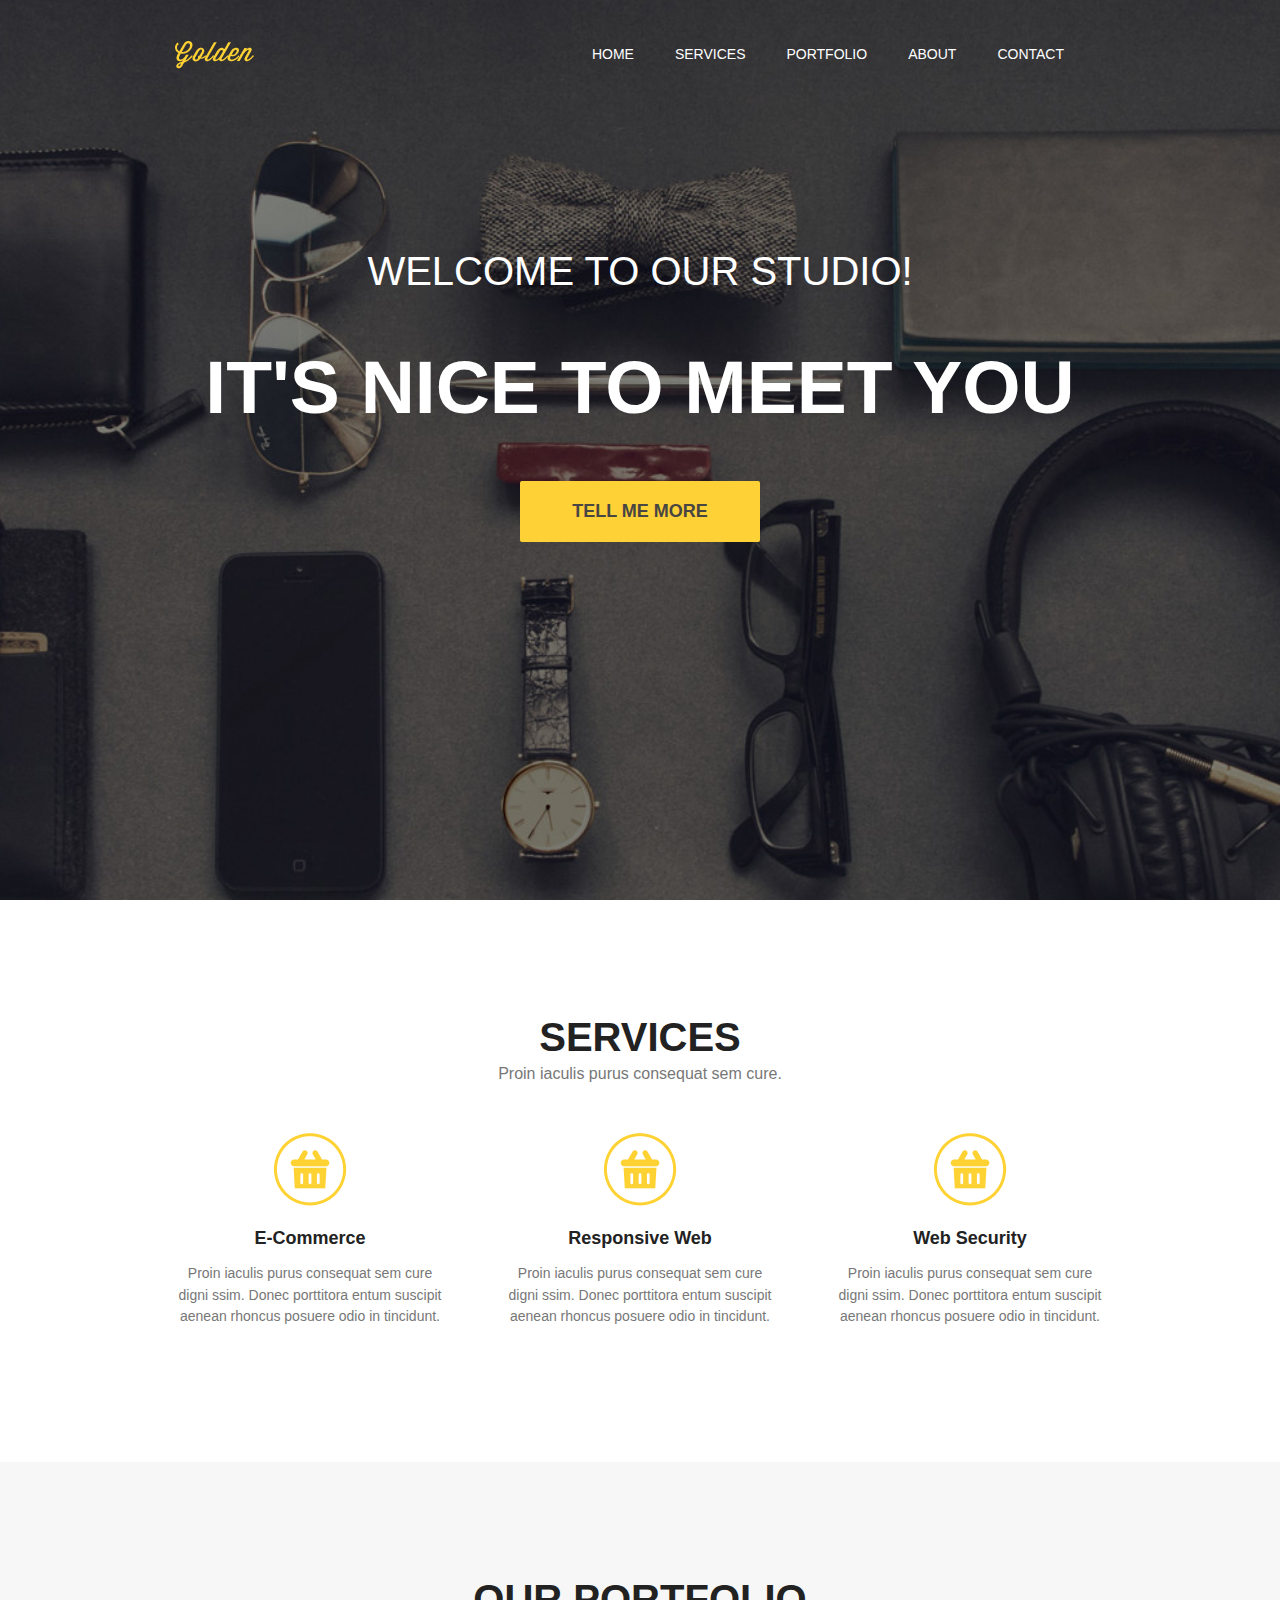
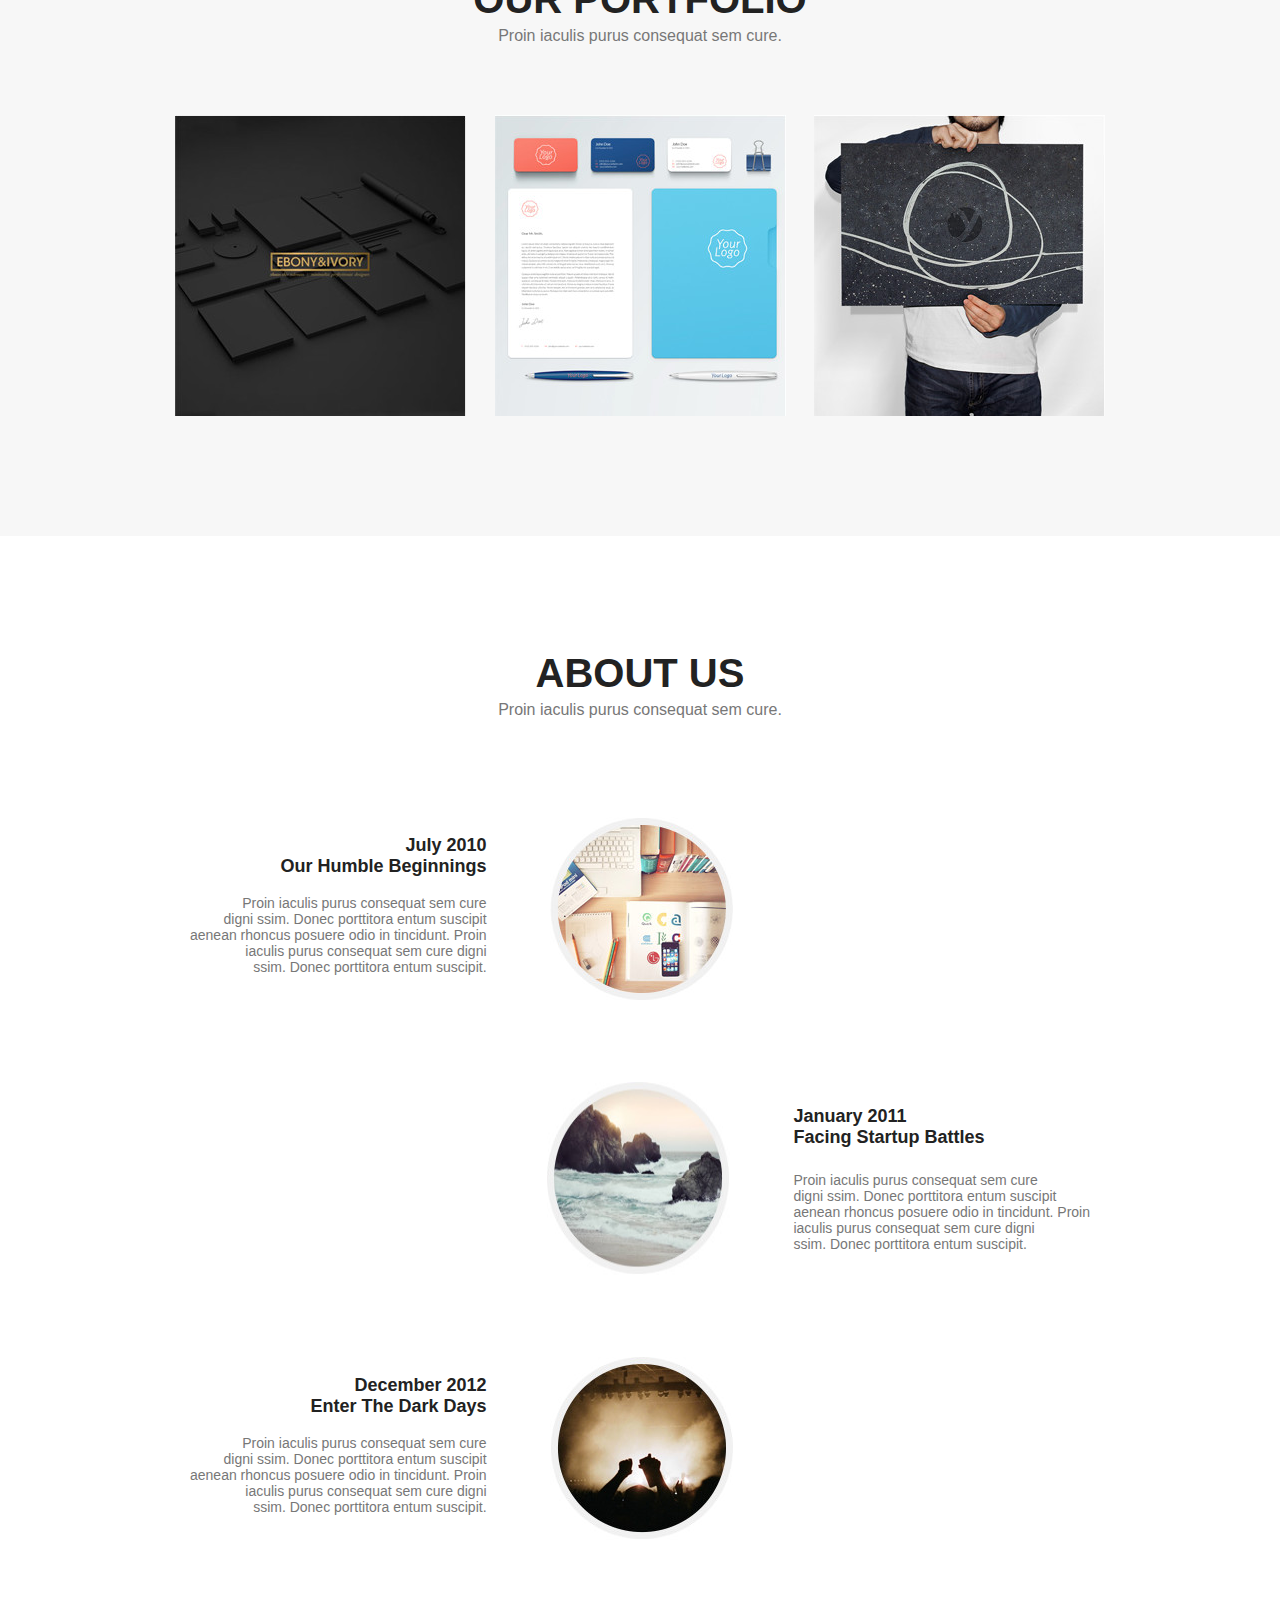
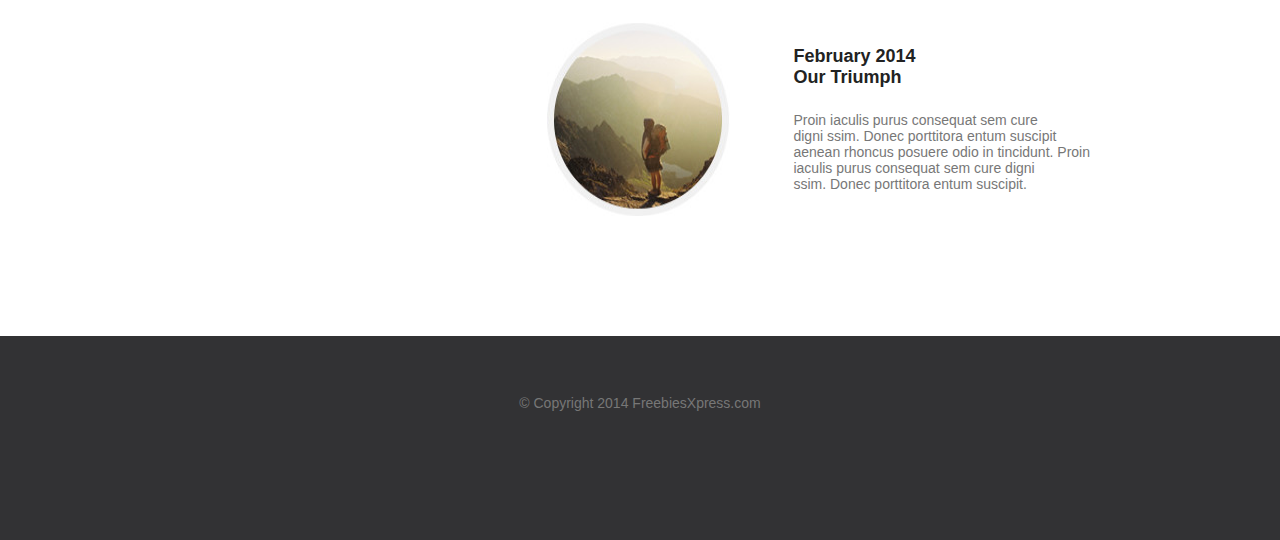
<file: pages/blog1/index.html>
<!DOCTYPE html>
<html lang="en" dir="ltr">
  <head>
    <meta charset="utf-8">
    <title>ДОБРО ПОЖАЛОВАТЬ. The KasumiSado's official page.</title>
    <link rel="stylesheet" href="css/main.css">
  </head>
  <body>

    <header>
      <div class="container">

        <div class="heading clearfix">

        <img src="img/logo.png" class="logo">

        <nav>

          <ul class="menu">

            <li>
              <a href="#">Home</a>
            </li>

            <li>
              <a href="#">Services</a>
            </li>

            <li>
              <a href="#">Portfolio</a>
            </li>

            <li>
              <a href="#">About</a>
            </li>

            <li>
              <a href="#">Contact</a>
            </li>

          </ul>

        </nav>

      </div>

      <div class="titles">
        <div class="titles_first">
          Welcome To Our Studio!
        </div>
        <h1>It's Nice To Meet You</h1>
      </div>

      <a class="button" href="#">Tell Me More</a>

      </div>
    </header>

    <section id="services">
      <div class="container">
        <div class="title">

          <h2>
            Services
          </h2>

          <p>
            Proin iaculis purus consequat sem cure.
          </p>

        </div>

        <div class="services clearfix">
          <div class="services__item">
            <img src="img/icon1.png" alt="">
            <h3>E-Commerce</h3>
            <p>
            Proin iaculis purus consequat sem cure digni ssim. Donec porttitora entum suscipit
						aenean rhoncus posuere odio in tincidunt.
           </p>
          </div>
          <div class="services__item">
            <img src="img/icon1.png" alt="">
            <h3>Responsive Web</h3>
            <p>
            Proin iaculis purus consequat sem cure digni ssim. Donec porttitora entum suscipit
						aenean rhoncus posuere odio in tincidunt.
           </p>
          </div>
          <div class="services__item">
            <img src="img/icon1.png" alt="">
            <h3>Web Security</h3>
            <p>
            Proin iaculis purus consequat sem cure digni ssim. Donec porttitora entum suscipit
						aenean rhoncus posuere odio in tincidunt.
           </p>
          </div>

          </div>

      </div>
    </section>

    <section id="portfolio">
      <div class="container">
        <div class="title">

          <h2>
            Our portfolio
          </h2>

          <p>
            Proin iaculis purus consequat sem cure.
          </p>

        </div>

        <div class="works clearfix">
            <img src="img/img1.jpg" alt="">
            <img src="img/img2.jpg" alt="">
            <img src="img/img3.jpg" alt="">
          </div>

      </div>
    </section>

    <section id="about">
      <div class="container">
        <div class="title">

          <h2>
            About Us
          </h2>

          <p>
            Proin iaculis purus consequat sem cure.
          </p>

        </div>

        <div class="about clearfix">

          <div class="about_item">
            <div class="about_text">

            <h3>
              July 2010<br>
  Our Humble Beginnings
            </h3>
            <p>
              Proin iaculis purus consequat sem cure<br>
              digni ssim. Donec porttitora entum suscipit<br>
              aenean rhoncus posuere odio in tincidunt. Proin<br>
              iaculis purus consequat sem cure digni <br>
              ssim. Donec porttitora entum suscipit.
            </p>
            </div>
            <img src="img/about1.jpg" alt="">
          </div>

          <div class="about_item">
            <img src="img/about2.jpg" alt="">
            <div class="about_text">

            <h4>
              January 2011<br>
Facing Startup Battles
            </h4>
            <h5>
              Proin iaculis purus consequat sem cure<br>
              digni ssim. Donec porttitora entum suscipit<br>
              aenean rhoncus posuere odio in tincidunt. Proin<br>
              iaculis purus consequat sem cure digni <br>
              ssim. Donec porttitora entum suscipit.
            </h5>
            </div>

          </div>

          <div class="about_item">
            <div class="about_text">

            <h3>
              December 2012<br>
Enter The Dark Days
            </h3>
            <p>
              Proin iaculis purus consequat sem cure<br>
              digni ssim. Donec porttitora entum suscipit<br>
              aenean rhoncus posuere odio in tincidunt. Proin<br>
              iaculis purus consequat sem cure digni <br>
              ssim. Donec porttitora entum suscipit.
            </p>
            </div>
            <img src="img/about3.jpg" alt="">
          </div>

          <div class="about_item">
            <img src="img/about4.jpg" alt="">
            <div class="about_text">

            <h4>
              February 2014<br>
              Our Triumph
            </h4>
            <h5>
              Proin iaculis purus consequat sem cure<br>
              digni ssim. Donec porttitora entum suscipit<br>
              aenean rhoncus posuere odio in tincidunt. Proin<br>
              iaculis purus consequat sem cure digni <br>
              ssim. Donec porttitora entum suscipit.
            </h5>
            </div>

          </div>

        </div>

      </div>
    </section>

    <footer>
      <div class="container">
        <div class="footer">
          <p>© Copyright 2014 FreebiesXpress.com</p>
        </div>
      </div>
    </footer>

  </body>
</html>
</file>
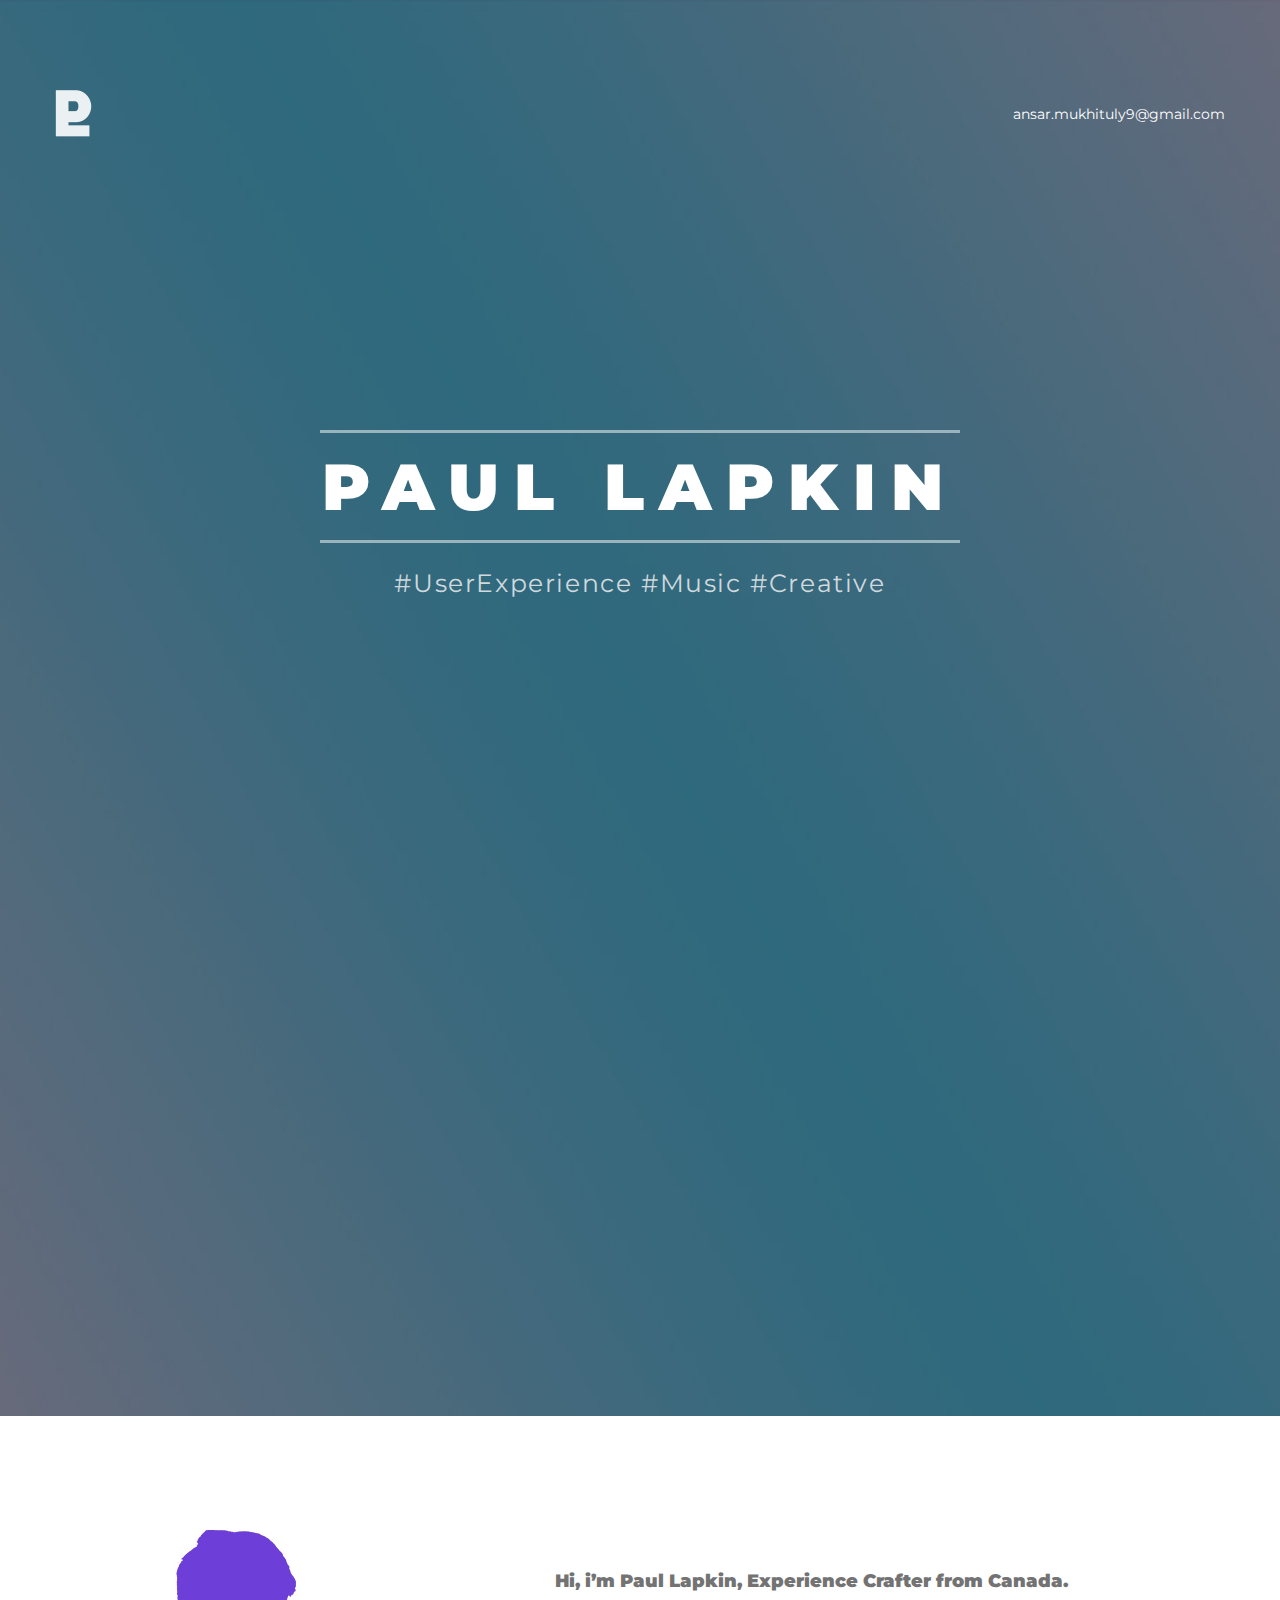
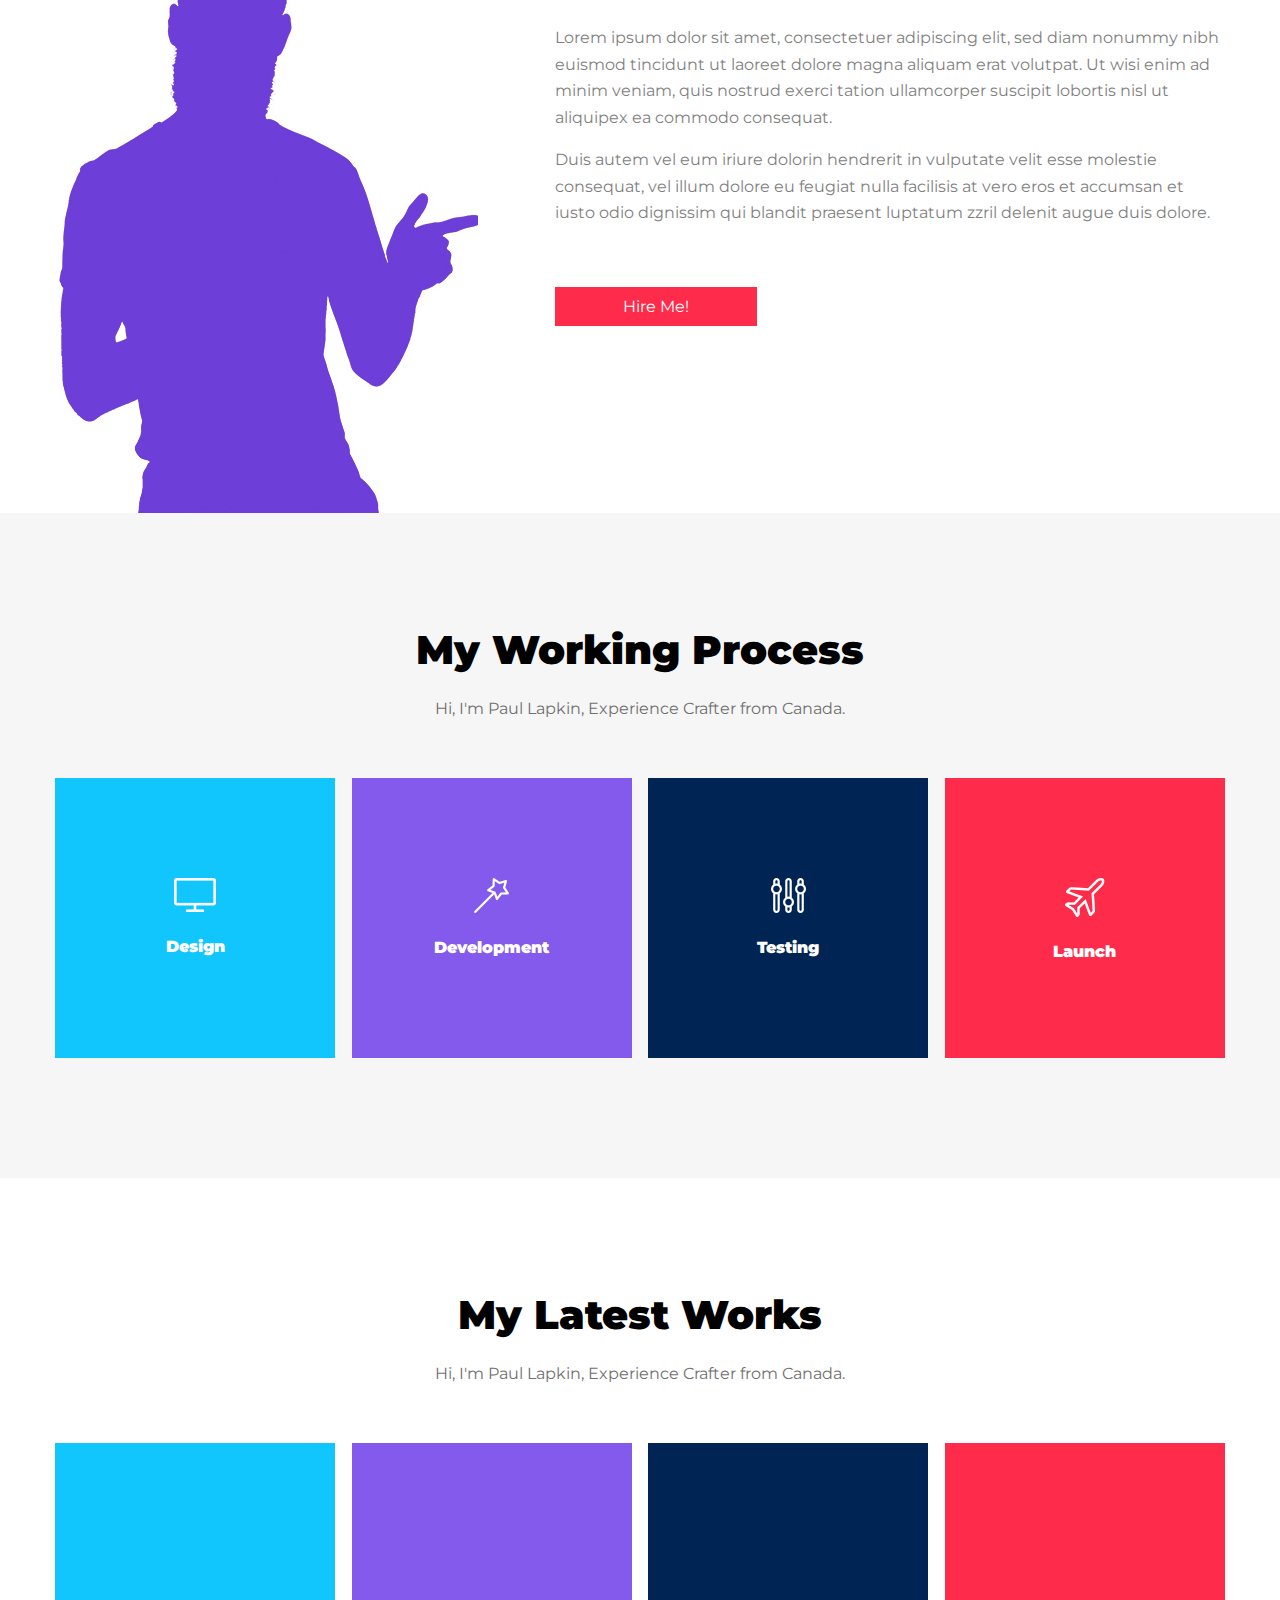
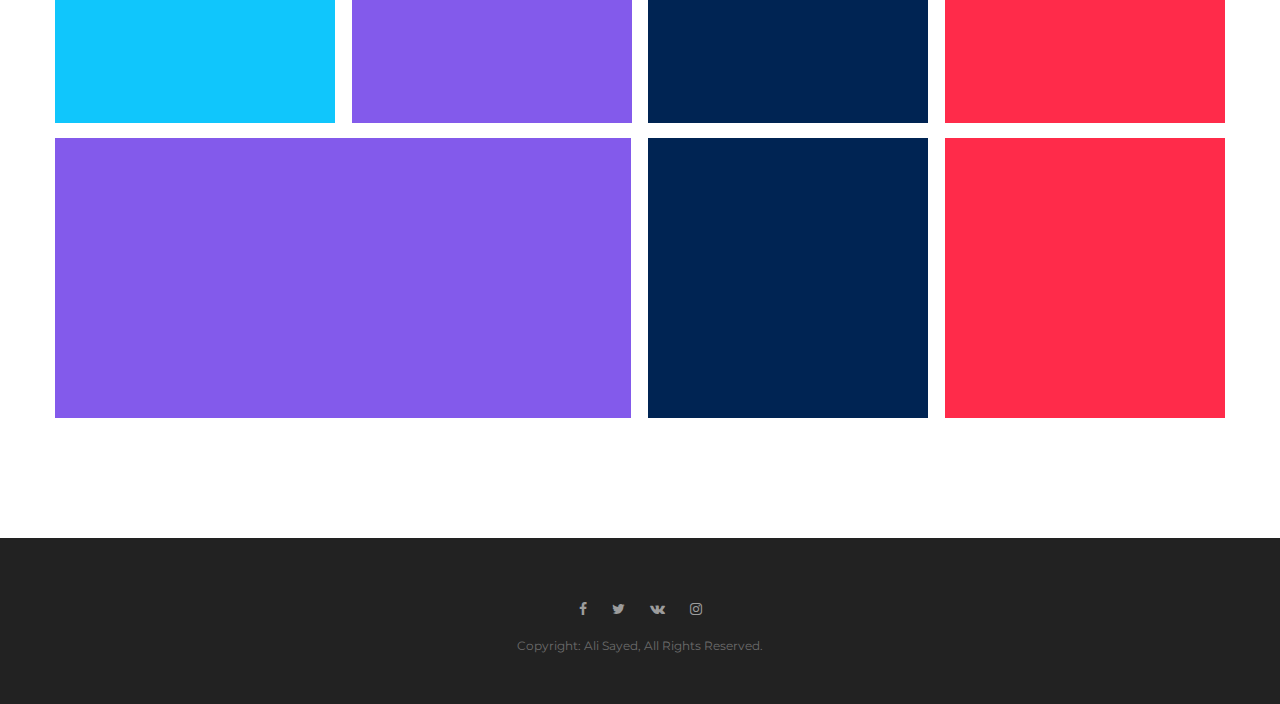
<file: pages/lapkin/index.html>
<!DOCTYPE html>
<html lang="en" dir="ltr">
  <head>
    <meta charset="utf-8">
    <meta name="viewport" content="width=device-width, initial-scale=1, shrink-to-fit=no">
    <title>LAPKIN</title>
    <link rel="stylesheet" href="css/main.css">
    <link rel="stylesheet" href="https://maxcdn.bootstrapcdn.com/font-awesome/4.7.0/css/font-awesome.min.css">

    <link rel="icon" href="img/pologo.png" type="image/x-icon">
    <link rel="shortcut icon" href="img/pologo.png" type="image/x-icon">

    <link href="https://fonts.googleapis.com/css2?family=Montserrat:wght@400;900&display=swap" rel="stylesheet">
  </head>
  <body>

    <header>
      <div class="container">
        <div class="nav">
          <img src="img/logo.png" alt="Paul Lapkin">
          <a href="mailto:ansar.mukhituly9@gmail.com" class="mail">ansar.mukhituly9@gmail.com</a>
        </div>
        <div class="offer">
          <h1>Paul Lapkin</h1>
          <p>
            #UserExperience  #Music
             #Creative
           </p>
        </div>
      </div>
    </header>

    <section class="about">
      <div class="container">
        <div class="man">

        </div>
        <div class="text">

          <h3>
            Hi, i’m Paul Lapkin, Experience Crafter from Canada.
          </h3>

          <p>
            Lorem ipsum dolor sit amet, consectetuer adipiscing elit, sed diam nonummy nibh euismod tincidunt ut laoreet dolore magna aliquam erat volutpat. Ut wisi enim ad minim veniam, quis nostrud exerci tation ullamcorper suscipit lobortis nisl ut aliquipex ea commodo consequat.
          </p>

          <p>
            Duis autem vel eum iriure dolorin hendrerit in vulputate velit esse molestie consequat, vel illum dolore eu feugiat nulla facilisis at vero eros et accumsan et iusto odio dignissim qui blandit praesent luptatum zzril delenit augue duis dolore.
          </p>

          <a href="upload/pdf/coolbro.pdf" class="btn">
            Hire Me!
          </a>

        </div>
      </div>
    </section>

    <section class="process">
      <div class="container">

        <div class="heading">

        <h2>My Working Process</h2>

        <p>
          Hi, I'm Paul Lapkin, Experience Crafter from Canada.
        </p>

        </div>

        <ul class="steps">

          <li>

            <div>
              <img src="img/monitor.png" alt="Design">
              <h4>Design</h4>
            </div>

          </li>

          <li>
            <div>
              <img src="img/wand.png" alt="Development">
              <h4>Development</h4>
            </div>
          </li>

          <li>
            <div>
              <img src="img/params.png" alt="Testing">
              <h4>Testing</h4>
            </div>
          </li>

          <li>
            <div>
              <img src="img/plane.png" alt="Launch">
              <h4>Launch</h4>
            </div>
          </li>

        </ul>

      </div>
    </section>

    <section class="portfolio">
      <div class="container">

        <div class="heading">

        <h2>My Latest Works</h2>

        <p>
          Hi, I'm Paul Lapkin, Experience Crafter from Canada.
        </p>

        </div>

        <ul class="step">

          <li>

          </li>

          <li>

          </li>

          <li>

          </li>

          <li>

          </li>

        </ul>

        <ul class="step">

          <li>

          </li>

          <li>

          </li>

          <li>

          </li>

        </ul>

      </div>
    </section>

    <footer>
      <div class="container">

        <ul class="socials">

          <li>

            <a href="#" target="_blank" rel="nofollow">
              <i class="fa fa-facebook"></i>
            </a>

          </li>

          <li>

            <a href="#" target="_blank" rel="nofollow">
              <i class="fa fa-twitter" aria-hidden="true"></i>
            </a>

          </li>

          <li>

            <a href="#" target="_blank" rel="nofollow">
              <i class="fa fa-vk" aria-hidden="true"></i>
            </a>

          </li>

          <li>

            <a href="#" target="_blank" rel="nofollow">
              <i class="fa fa-instagram" aria-hidden="true"></i>
            </a>

          </li>

        </ul>

        <p class="foot-text">
          Copyright: Ali Sayed, All Rights Reserved.
        </p>

      </div>
    </footer>

  </body>
</html>
</file>
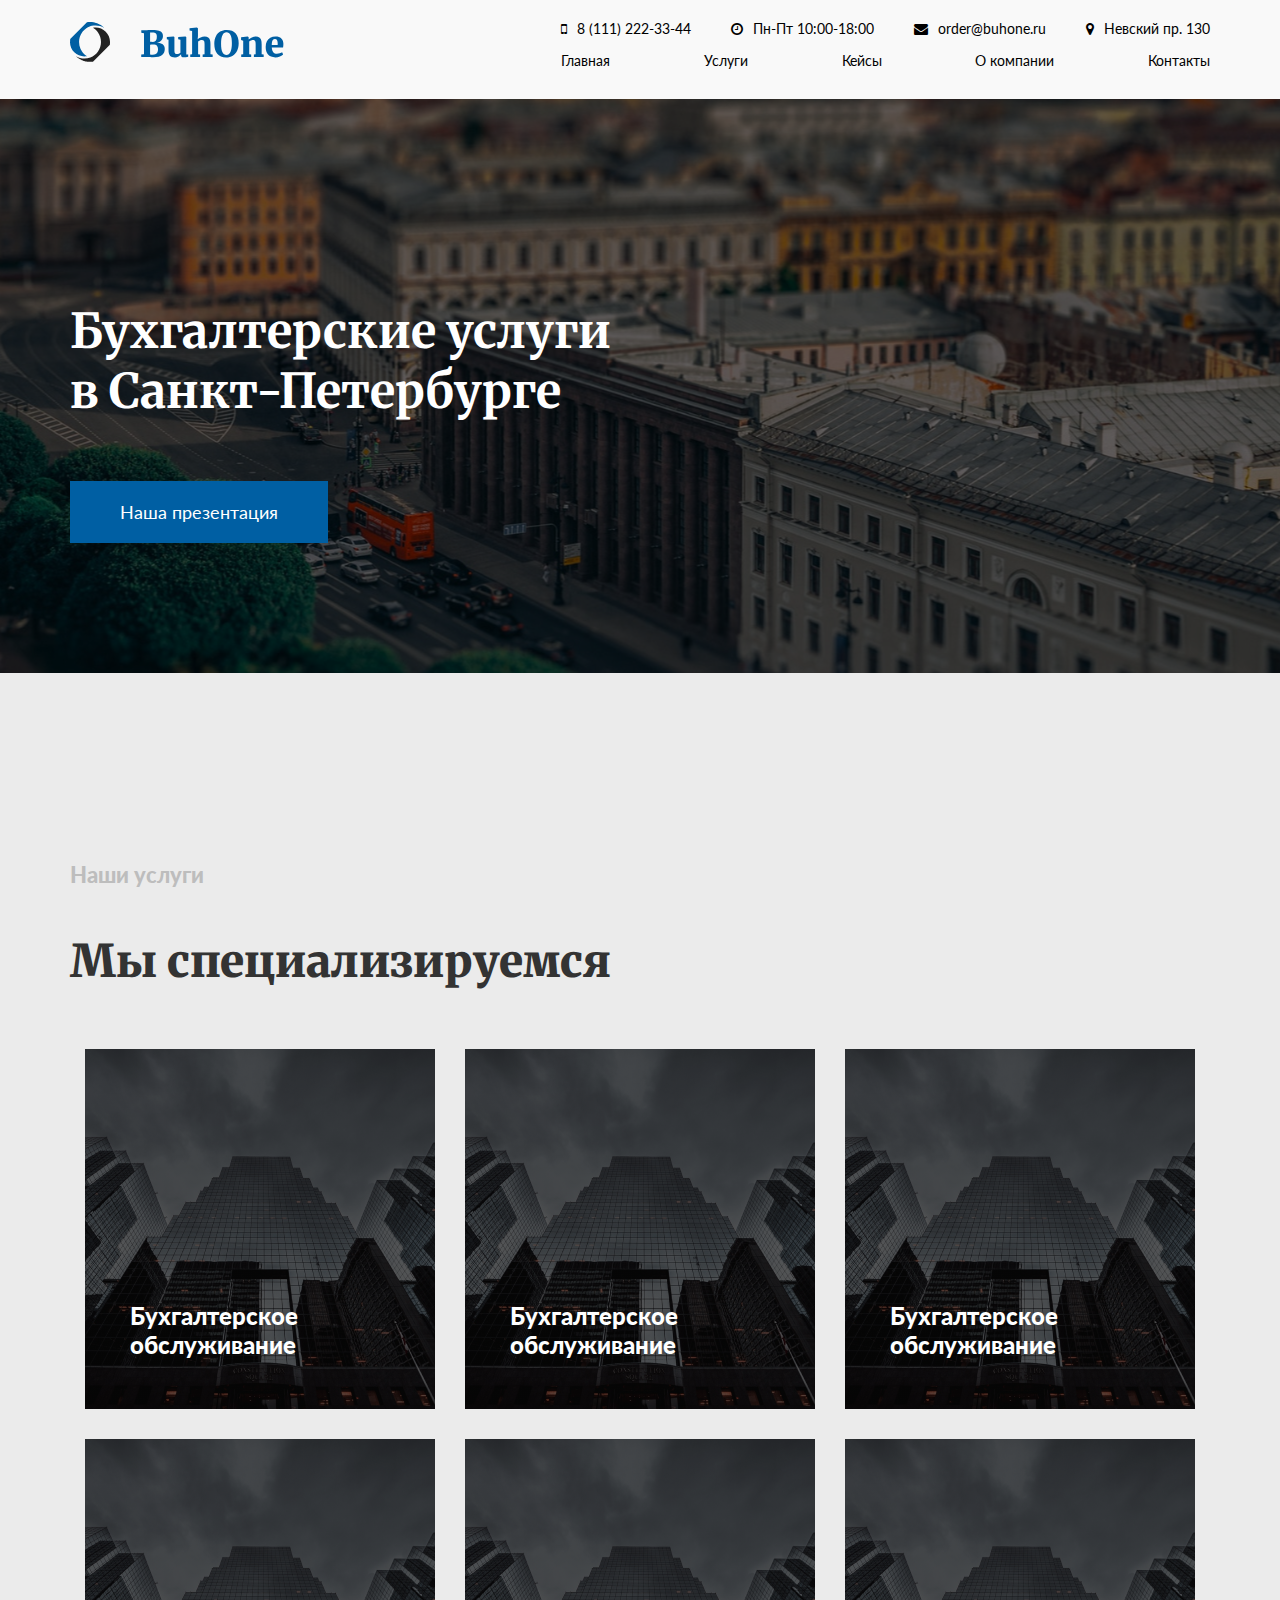
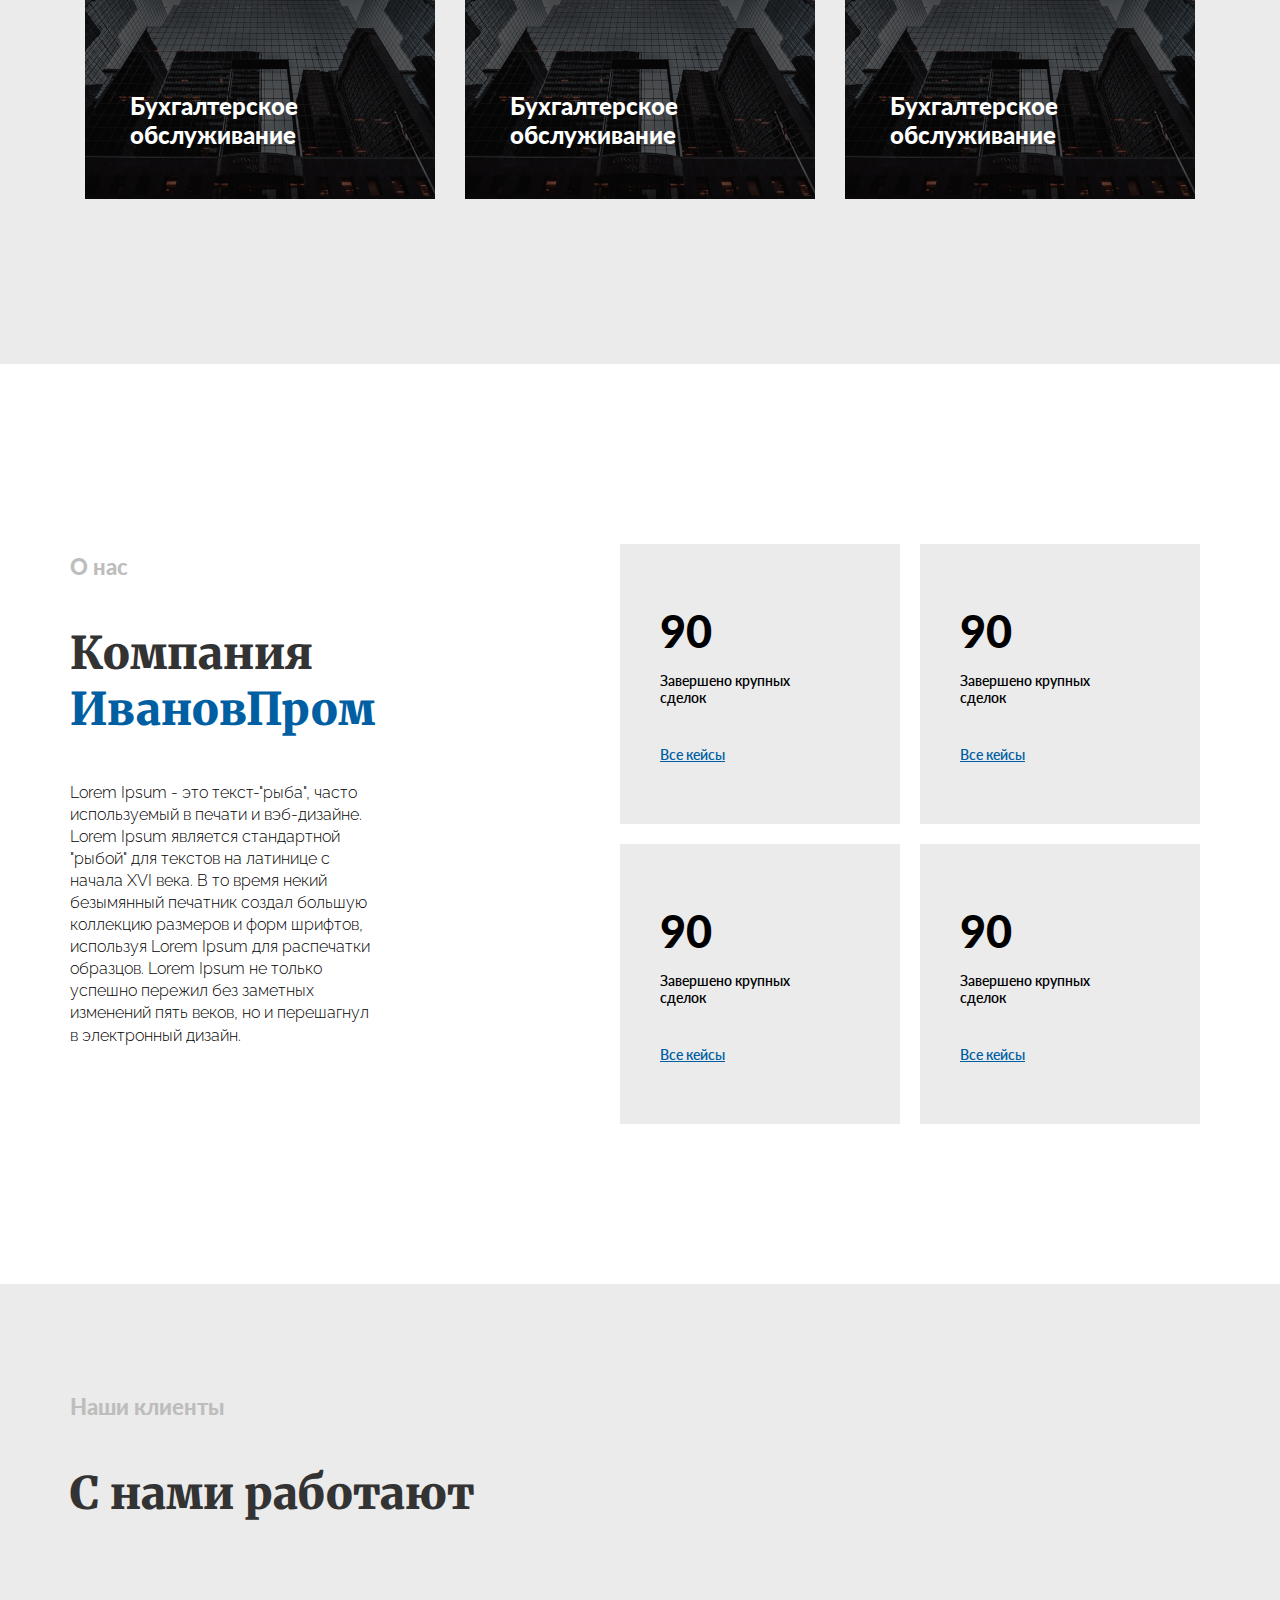
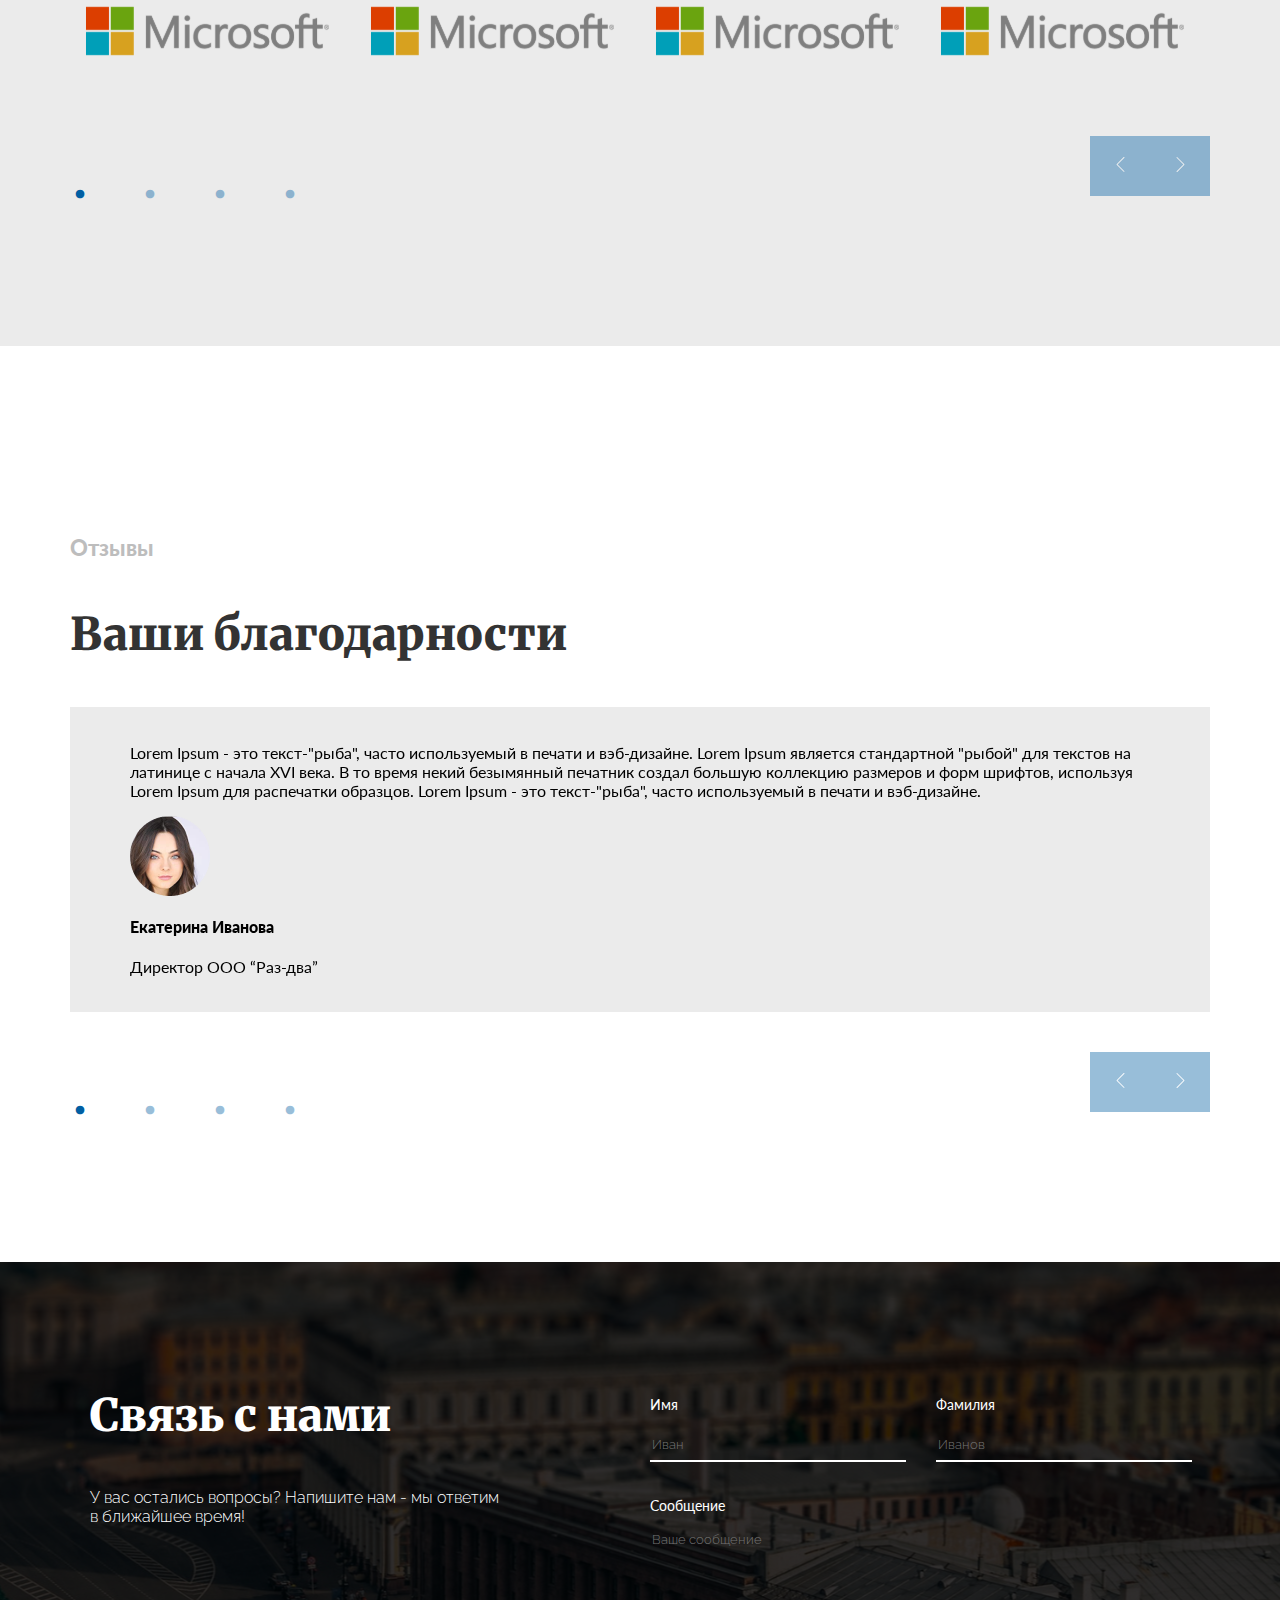
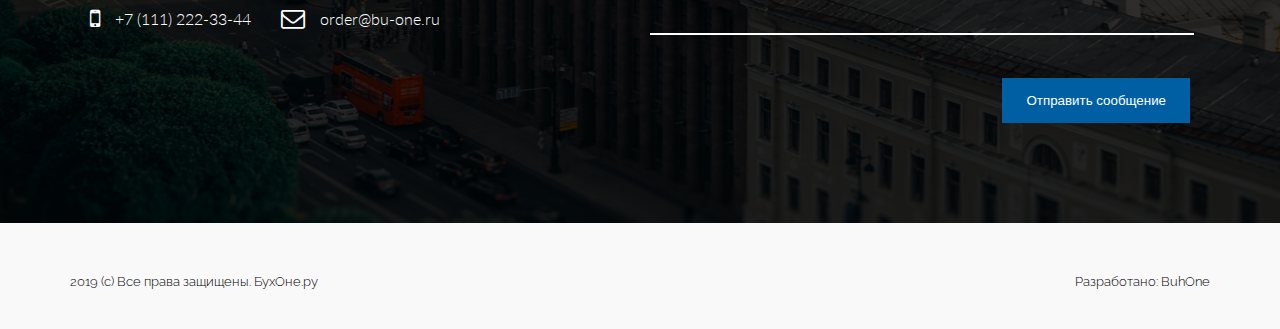
<file: pages/slider/index.html>
<!DOCTYPE html>
<html lang="ru" dir="ltr">
  <head>
    <meta charset="utf-8">
    <meta name=”author” content=”Разработано: BuhOne”>
    <meta name=”copyright” content=”2019 (с) Все права защищены. БухОне.ру”>
    <title>BuhOne</title>
    <link rel="stylesheet" href="css/main.css">
    <link rel="stylesheet" href="https://maxcdn.bootstrapcdn.com/font-awesome/4.7.0/css/font-awesome.min.css">
    <link href="https://fonts.googleapis.com/css2?family=Lato:wght@300;400;700;900&family=Merriweather:wght@700;900&family=Raleway:wght@300&display=swap" rel="stylesheet">
  </head>
  <body>
    <header>
      <div class="container">

        <nav>
          <a href="#">
            <img src="img/logo.svg" alt="BuhOne Logo">
          </a>

          <div class="nav">
            <ul class="header--contacts">
              <li>
                <i class="fa fa-mobile-phone" aria-hidden="true"></i>
                <a href="#">
                  8 (111) 222-33-44
                </a>
              </li>

              <li>
                <i class="fa fa-clock-o" aria-hidden="true"></i>
                  Пн-Пт 10:00-18:00
              </li>

              <li>
                <i class="fa fa-envelope" aria-hidden="true"></i>
                <a href="#">
                  order@buhone.ru
                </a>
              </li>

              <li>
                <i class="fa fa-map-marker" aria-hidden="true"></i>
                <a href="#">
                  Невский пр. 130
                </a>
              </li>
            </ul>

            <ul class="header--menu">
              <li>
                <a href="#">Главная</a>
              </li>

              <li>
                <a href="#">Услуги</a>
              </li>

              <li>
                <a href="#">Кейсы</a>
              </li>

              <li>
                <a href="#">О компании</a>
              </li>

              <li>
                <a href="#">Контакты</a>
              </li>
            </ul>
          </div>
        </nav>

      </div>
    </header>

    <section class="first-screen">
      <div class="container">
        <h1>Бухгалтерские услуги<br>в Санкт-Петербурге</h1>

        <a href="#">Наша презентация</a>
      </div>
    </section>

    <section class="section--services">
      <div class="container">
        <div class="section--title">
          <h2 class="title">Наши услуги</h2>
          <h3 class="title--descr">Мы специализируемся</h3>
        </div>

        <div class="services--row">
          <div class="services--col">
            <h4>Бухгалтерское обслуживание</h4>
          </div>
          <div class="services--col">
            <h4>Бухгалтерское обслуживание</h4>
          </div>
          <div class="services--col">
            <h4>Бухгалтерское обслуживание</h4>
          </div>
        </div>

        <div class="services--row">
          <div class="services--col">
            <h4>Бухгалтерское обслуживание</h4>
          </div>
          <div class="services--col">
            <h4>Бухгалтерское обслуживание</h4>
          </div>
          <div class="services--col">
            <h4>Бухгалтерское обслуживание</h4>
          </div>
        </div>

      </div>
    </section>

    <section class="section--about">
      <div class="container">

        <div class="about">

          <div class="section--title">
            <h2 class="title">О нас</h2>
            <h3 class="title--descr">Компания <span>ИвановПром</span></h3>

            <p>Lorem Ipsum - это текст-"рыба", часто используемый в печати и вэб-дизайне. Lorem Ipsum является стандартной "рыбой" для текстов на латинице с начала XVI века. В то время некий безымянный печатник создал большую коллекцию размеров и форм шрифтов, используя Lorem Ipsum для распечатки образцов. Lorem Ipsum не только успешно пережил без заметных изменений пять веков, но и перешагнул в электронный дизайн.</p>
          </div>

          <div class="about--cards">
            <div class="about--row">
              <div class="about--col">
                <h4>90</h4>
                <p>Завершено крупных сделок</p>
                <a href="#">Все кейсы</a>
              </div>

              <div class="about--col">
                <h4>90</h4>
                <p>Завершено крупных сделок</p>
                <a href="#">Все кейсы</a>
              </div>
            </div>

            <div class="about--row">
              <div class="about--col">
                <h4>90</h4>
                <p>Завершено крупных сделок</p>
                <a href="#">Все кейсы</a>
              </div>

              <div class="about--col">
                <h4>90</h4>
                <p>Завершено крупных сделок</p>
                <a href="#">Все кейсы</a>
              </div>
            </div>
          </div>

        </div>

      </div>
    </section>

    <section class="section--clients">
      <div class="container">
        <div class="section--title">
          <h2 class="title">Наши клиенты</h2>
          <h3 class="title--descr">С нами работают</h3>
        </div>

        <div class="section--slider">
          <div class="slider--container clients">
            <div class="slide">
              <img src="img/clients-img.svg" alt="Microsoft Inc.">
            </div>

            <div class="slide">
              <img src="img/clients-img.svg" alt="Microsoft Inc.">
            </div>

            <div class="slide">
              <img src="img/clients-img.svg" alt="Microsoft Inc.">
            </div>

            <div class="slide">
              <img src="img/clients-img.svg" alt="Microsoft Inc.">
            </div>

            <div class="slide">
              <img src="img/clients-img.svg" alt="Microsoft Inc.">
            </div>

            <div class="slide">
              <img src="img/clients-img.svg" alt="Microsoft Inc.">
            </div>

            <div class="slide">
              <img src="img/clients-img.svg" alt="Microsoft Inc.">
            </div>

            <div class="slide">
              <img src="img/clients-img.svg" alt="Microsoft Inc.">
            </div>
          </div>

          <div class="slider--nav">
            <div class="dots">

            </div>

            <div class="btns">
              <div class="btn-prev">
                <img src="img/back.svg" alt="PREV">
              </div>
              <div class="btn-next">
                <img src="img/next.svg" alt="NEXT">
              </div>
            </div>

          </div>
        </div>

      </div>
    </section>

    <section class="section--reviews">
      <div class="container">
        <div class="section--title">
          <h2 class="title">Отзывы</h2>
          <h3 class="title--descr">Ваши благодарности</h3>
        </div>

        <div class="section--slider">
          <div class="slider--container reviews">
            <div class="slide">

              <div class="slide__review">
                <p>Lorem Ipsum - это текст-"рыба", часто используемый в печати и вэб-дизайне. Lorem Ipsum является стандартной "рыбой" для текстов на латинице с начала XVI века. В то время некий безымянный печатник создал большую коллекцию размеров и форм шрифтов, используя Lorem Ipsum для распечатки образцов. Lorem Ipsum - это текст-"рыба", часто используемый в печати и вэб-дизайне. </p>

                <div class="slide__author">
                  <img src="img/author.png" alt="Екатерина Иванова">
                  <div class="author__info">
                    <h4 class="author__name">
                      Екатерина Иванова
                    </h4>

                    <p class="author__descr">
                      Директор ООО “Раз-два”
                    </p>
                  </div>
                </div>
              </div>

            </div>

            <div class="slide">

              <div class="slide__review">
                <p>Lorem Ipsum - это текст-"рыба", часто используемый в печати и вэб-дизайне. Lorem Ipsum является стандартной "рыбой" для текстов на латинице с начала XVI века. В то время некий безымянный печатник создал большую коллекцию размеров и форм шрифтов, используя Lorem Ipsum для распечатки образцов. Lorem Ipsum - это текст-"рыба", часто используемый в печати и вэб-дизайне. </p>

                <div class="slide__author">
                  <img src="img/author.png" alt="Екатерина Иванова">
                  <div class="author__info">
                    <h4 class="author__name">
                      Екатерина Сердюкова
                    </h4>

                    <p class="author__descr">
                      Директор ООО “Пора какать”
                    </p>
                  </div>
                </div>
              </div>

            </div>

            <div class="slide">

              <div class="slide__review">
                <p>Lorem Ipsum - это текст-"рыба", часто используемый в печати и вэб-дизайне. Lorem Ipsum является стандартной "рыбой" для текстов на латинице с начала XVI века. В то время некий безымянный печатник создал большую коллекцию размеров и форм шрифтов, используя Lorem Ipsum для распечатки образцов. Lorem Ipsum - это текст-"рыба", часто используемый в печати и вэб-дизайне. </p>

                <div class="slide__author">
                  <img src="img/author.png" alt="Екатерина Иванова">
                  <div class="author__info">
                    <h4 class="author__name">
                      Мира Миронова
                    </h4>

                    <p class="author__descr">
                      Директор ООО “Лоб тряси”
                    </p>
                  </div>
                </div>
              </div>

            </div>

            <div class="slide">

              <div class="slide__review">
                <p>Lorem Ipsum - это текст-"рыба", часто используемый в печати и вэб-дизайне. Lorem Ipsum является стандартной "рыбой" для текстов на латинице с начала XVI века. В то время некий безымянный печатник создал большую коллекцию размеров и форм шрифтов, используя Lorem Ipsum для распечатки образцов. Lorem Ipsum - это текст-"рыба", часто используемый в печати и вэб-дизайне. </p>

                <div class="slide__author">
                  <img src="img/author.png" alt="Екатерина Иванова">
                  <div class="author__info">
                    <h4 class="author__name">
                      Екатерина Козлова
                    </h4>

                    <p class="author__descr">
                      Директор ООО “Раз-четыре”
                    </p>
                  </div>
                </div>
              </div>

            </div>
          </div>

          <div class="slider--nav">
            <div class="dotz">

            </div>

            <div class="btns">
              <div class="btn-prev">
                <img src="img/back.svg" alt="BACK">
              </div>
              <div class="btn-next">
                <img src="img/next.svg" alt="NEXT">
              </div>
            </div>
          </div>
        </div>
      </div>
    </section>

    <section class="section--contact">
      <div class="container">

        <div class="contact--content">

          <div class="contact--titles">
            <h3 class="contact--title">Связь с нами</h3>

            <p class="contact--descr">У вас остались вопросы? Напишите нам - мы ответим в ближайшее время!</p>

            <ul class="contact--info">
              <li class="contact--item">
                <i class="fa fa-mobile" aria-hidden="true"></i>
                <a href="tel: +71112223344">+7 (111) 222-33-44</a>
              </li>

              <li class="contact--item">
                <i class="fa fa-envelope-o" aria-hidden="true"></i>
                <a href="mailto: order@bu-one.ru">order@bu-one.ru</a>
              </li>
            </ul>
          </div>

            <form class="contact--form" action="index.html" method="post" enctype="multipart/form-data">
              <div class="contact--user">
                <div class="contact--name">
                  <p>
                    Имя
                  </p>

                  <input type="text" name="name" placeholder="Иван" value="" required>
                </div>
                <div class="contact--name">
                  <p>
                    Фамилия
                  </p>

                  <input type="text" name="surname" placeholder="Иванов" value="" required>
                </div>
              </div>

              <div class="form--message">
                <p>
                  Сообщение
                </p>

                <textarea name="text" placeholder="Ваше сообщение" required></textarea>
              </div>

              <button class="submit" type="submit" name="submit">Отправить сообщение</button>
            </form>

        </div>

      </div>
    </section>

    <footer>
      <div class="container">
        <div class="footer--content">
          <small class="copyright">2019 (с) Все права защищены. БухОне.ру</small>
          <small class="author">Разработано: BuhOne</small>
        </div>
      </div>
    </footer>

    <!-- <script type="text/javascript" src="//cdn.jsdelivr.net/npm/slick-carousel@1.8.1/slick/slick.min.js"></script> -->
    <link rel="stylesheet" href="slick/slick.css">
    <link rel="stylesheet" href="slick/slick-theme.css">
    <script src="https://code.jquery.com/jquery-2.2.0.min.js"></script>
    <script src="slick/slick.min.js"></script>
    <script src="js/main.js"></script>
  </body>
</html>
</file>
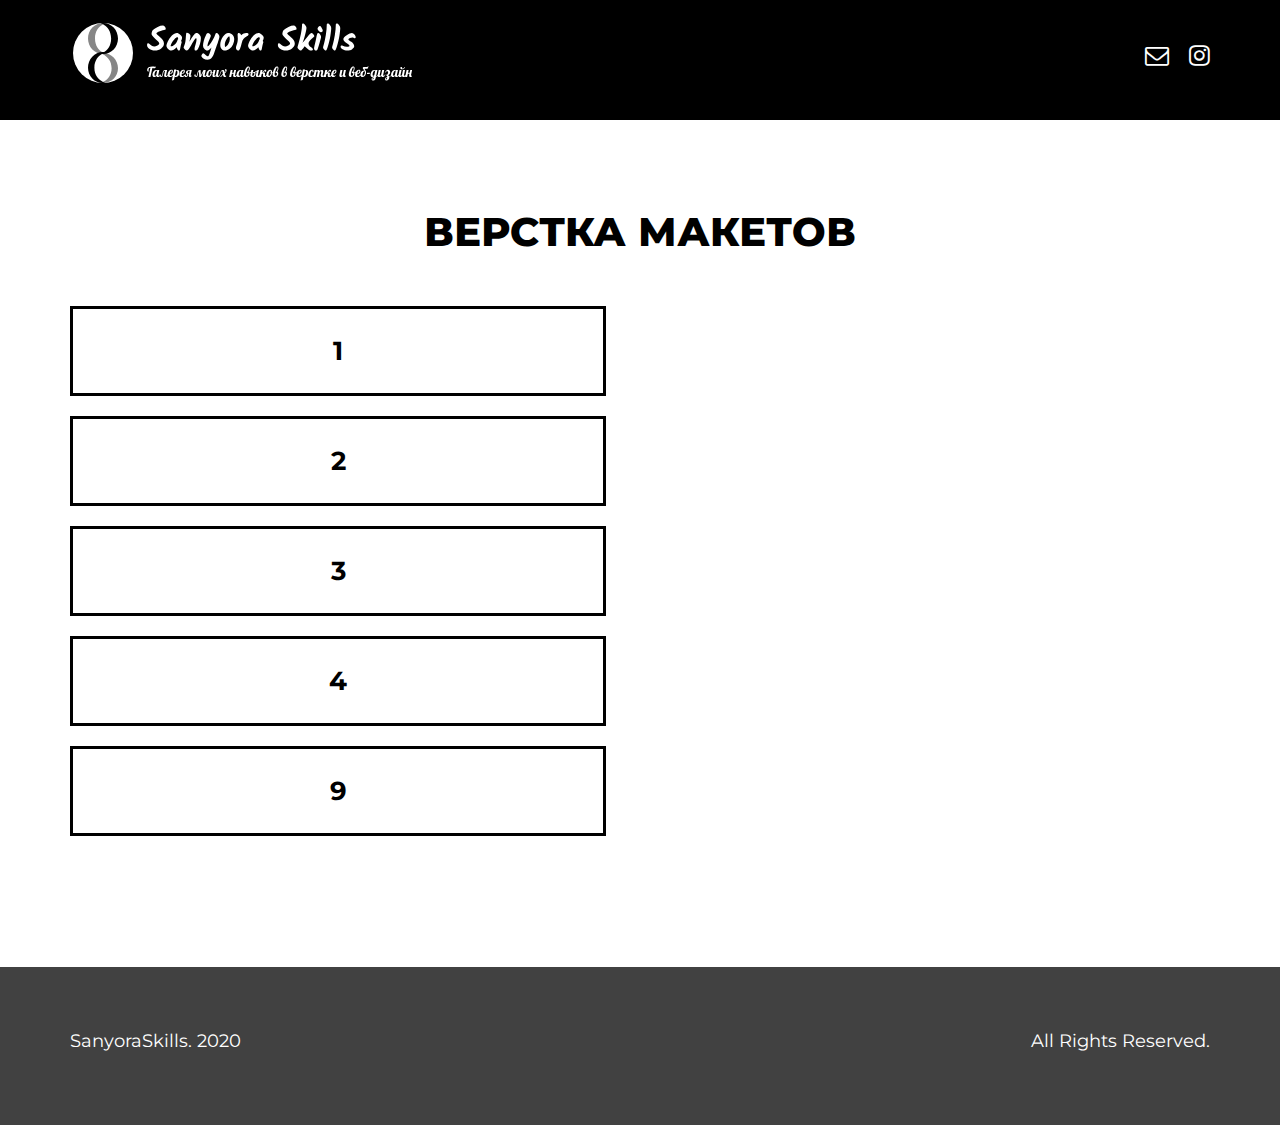
<file: layouts.html>
<!DOCTYPE html>
<html lang="ru" dir="ltr">
  <head>
    <meta charset="utf-8">
    <meta name="viewport" content="width=device-width; initial-scale=1.0">
    <title>SANYORA SKILLS | LAYOUTS</title>
    <link rel="stylesheet" href="css/main.css">
    <link rel="stylesheet" href="scss/main.css">
    <link rel="stylesheet" href="https://maxcdn.bootstrapcdn.com/font-awesome/4.7.0/css/font-awesome.min.css">
    <link rel="preconnect" href="https://fonts.gstatic.com">
    <link href="https://fonts.googleapis.com/css2?family=Montserrat+Alternates:wght@300;400;500;600;700&family=Montserrat:wght@300;400;500;600;700;800&display=swap" rel="stylesheet">
  </head>
  <body>
    <header>
      <div class="container">
        <nav>
          <div class="logo">
            <a href="https://sanyorafrontment.github.io/SkllSite/"><img src="img/logo.svg" alt="Sanyora Home"></a>
          </div>
          <div class="logo-mob">
            <a href="https://sanyorafrontment.github.io/SkllSite/"><img src="img/logo-mob.svg" alt="Sanyora Home"></a>
          </div>

          <ul class="social">
            <li>
              <a target="_blank" href="mailto:sayatamanbay4@gmail.com">
                <i class="fa fa-envelope-o" aria-hidden="true"></i>
              </a>
            </li>
            <li>
              <a target="_blank" href="https://instagram.com/sanyora_frontend">
                <i class="fa fa-instagram" aria-hidden="true"></i>
              </a>
            </li>
          </ul>
        </nav>
      </div>
    </header>

    <section>
      <div class="container">
        <div class="title">
          <h1>
            Верстка макетов
          </h1>
        </div>

        <div class="works">

          <ul class="works__list">
            <li class="works__item">
              <a href="http://askar-test1.atwebpages.com">
                <h3>
                  1
                </h3>
              </a>
            </li>

            <li class="works__item">
              <a href="http://askar-test3.atwebpages.com">
                <h3>
                  2
                </h3>
              </a>
            </li>

            <li class="works__item">
              <a href="http://askar-test4.atwebpages.com">
                <h3>
                  3
                </h3>
              </a>
            </li>

            <li class="works__item">
              <a href="pages/slider/index.html">
                <h3>
                  4
                </h3>
              </a>
            </li>
          </ul>

          <ul class="works__list none">
            <li class="works__item">
              <a href="#">
                <h3>
                  5
                </h3>
              </a>
            </li>

            <li class="works__item">
              <a href="#">
                <h3>
                  6
                </h3>
              </a>
            </li>

            <li class="works__item">
              <a href="#">
                <h3>
                  7
                </h3>
              </a>
            </li>

            <li class="works__item">
              <a href="#">
                <h3>
                  8
                </h3>
              </a>
            </li>
          </ul>

          <ul class="works__list">
            <li class="works__item">
              <a href="http://askar-test2.atwebpages.com">
                <h3>
                  9
                </h3>
              </a>
            </li>
          </ul>

        </div>
      </div>
    </section>

    <footer>
      <div class="container">
        <div class="footer">
          <p>SanyoraSkills. 2020</p>
          <p>All Rights Reserved.</p>

          <ul class="social mob">
            <li>
              <a target="_blank" href="mailto:sayatamanbay4@gmail.com">
                <i class="fa fa-envelope-o" aria-hidden="true"></i>
              </a>
            </li>
            <li>
              <a target="_blank" href="https://instagram.com/sanyora_frontend">
                <i class="fa fa-instagram" aria-hidden="true"></i>
              </a>
            </li>
          </ul>
          
        </div>
      </div>
    </footer>
  </body>
</html>
</file>
<file: pages/blog1/css/main.css>
body {
  font-family: Arial, sans-serif;
  padding: 0;
  margin: 0;
  color: #222222;
}

.container {
  width: 930px;
  margin: 0 auto;
}

header {
  background: url(../img/first-bg.jpg) no-repeat center top / cover;

  height: 100vh;
}

.logo {
  margin-top: 41px;
  float: left;
}

.clearfix:after {
  content: '';
  display: table;
  width: 100%;
  clear: both;
}

nav {
  float: right;
  margin-top: 45px;
}

.menu {
  padding: 0;
  margin: 0;
  display: block;
}

.menu li {
  float: left;
  display: block;
  margin-right: 41px;
}

.menu li a {
  color: #fff;
  text-decoration: none;
  text-transform: uppercase;
  font-size: 14px;
}

.titles_first {
  font-size: 40px;
  color: #fff;
  text-transform: uppercase;
  text-align: center;
  margin-top: 180px;
}

h1 {
  font-size: 75px;
  color: #fff;
  text-transform: uppercase;
  text-align: center;
}

.button {
  background: #fed136;
  color: #484543;
  border-radius: 2px;
  display: block;
  width: 240px;
  padding: 20px 0;
  margin: 0 auto;
  text-decoration: none;
  text-align: center;
  text-transform: uppercase;
  font-weight: bold;
  font-size: 18px;
  margin-top: 50px;
}

.title {
  padding-top: 115px;
}

.title h2 {
  font-size: 40px;
  font-weight: bold;
  text-align: center;
  text-transform: uppercase;
  margin: 0;
}

.title p {
  color: #777777;
  text-align: center;
  font-size: 16px;
  margin-top: 5px;
}

.services {
  margin-top: 50px;
}

.services__item {
width: 270px;
float: left;
text-align: center;
}

.services__item h3 {
  font-size: 18px;
  margin-bottom: 5px;
}

.services__item p {
  font-size: 14px;
  color: #777777;
  line-height: 1.55em;
}

.services__item:last-child {
  float: right;
}

.services__item:nth-child(2) {
  margin-left: 60px;
}

#services {
  padding-bottom: 120px;
}

#portfolio {
  background: #f7f7f7;
  padding-bottom: 120px;
}

.works {
  margin-top: 70px;
}

.works img {
  float: left;
}

.works img:nth-child(2) {
  margin-left: 29px;
}

.works img:last-child {
  float: right;
}

#about {
  padding-bottom: 120px;
}

.about_item {
  display: inline-flex;
  margin-top: 82px;
  margin-left: 15px;
}

.about_text h3 {
  font-size: 18px;
  text-align: right;
}

.about_text p {
  font-size: 14px;
  color: #777777;
  text-align: right;
}

.about_item img {
  margin: 0 63px;
}

.about_item:nth-child(2) {
  float: right;
  margin-right: 15px;
}

.about_text h4 {
  font-size: 18px;
  text-align: left;
}

.about_text h5 {
  font-size: 14px;
  color: #777777;
  text-align: left;
  font-weight: normal;
}

.about_item:last-child {
  float: right;
  margin-right: 15px;
}

footer {
  background: #323234;
}

.footer {
  padding-top: 45px;
  padding-bottom: 115px;
}

.footer p {
  font-size: 14px;
  color: #777777;
  text-align: center;
}
</file>
<file: pages/lapkin/css/main.css>
body {
  font-family: 'Montserrat', sans-serif;
  padding: 0;
  margin: 0;
  color: #000;
  font-size: 16px;
}

.container {
  width: 1170px;
  margin: 0 auto;
}

h1, h2, h3, h4, h5, h6 {
  font-weight: 900;
}

ul, li {
  display: block;
  margin: 0;
  padding: 0;
}

h1 {
  font-size: 65px;
  letter-spacing: .23em;
  border-top: 3px solid #9ab4be;
  border-bottom: 3px solid #9ab4be;
  width: 640px;
  padding: 14px 0;
  margin: 0 auto;
  text-transform: uppercase;
}

h3 {
  color: #737373;
  font-size: 18px;
  margin-top: 40px;
  margin-bottom: 33px;
}

header {
  background: #30697d url(../img/bg.jpg) no-repeat center top / cover;
  color: #fff;
  height: 100vh;
  padding-top: 90px;
  padding-bottom: 426px;
}

.nav {
  display: flex;
  justify-content: space-between;
  align-items: center;
}

.mail {
  color: #fff;
  text-decoration: none;
  font-size: 14px;
}

.mail:hover {
  color: #ff2b4a;
  transition: .3s;
}

.offer {
  margin-top: 293px;
  text-align: center;
  letter-spacing: 0.1em;
}

.offer p {
  font-size: 25px;
  color: #d0d9dd;
}

.about {
  padding-top: 114px;
}

.about .container {
  display: flex;
  justify-content: space-between;
}

.man {
  width: 423px;
  height: 583px;
  background: url(../img/man.jpg) no-repeat center top;
}

.text {
  width: 670px;
}

.text p {
  color: #7f7f7f;
  line-height: 1.66em;
}

.btn {
  background: #ff2b4a;
  color: #fff;
  width: 202px;
  display: block;
  text-decoration: none;
  text-align: center;
  padding: 10px 0;
  margin-top: 60px;
}

.process {
  background: #f6f6f6;
  padding-bottom: 120px;
}

.heading {
  padding-top: 112px;
  text-align: center;
}

.heading h2 {
  font-size: 40px;
  margin: 0;
}

.heading p {
  color: #6f6f6f;
  margin-top: 25px;
}


.steps {
  display: flex;
  justify-content: space-between;
  margin-top: 60px;
}

.steps li {
  width: 280px;
  height: 280px;
  color: #fff;
  background: #10c6fc;
}

.steps li:nth-child(2) {
    background: #835aeb;
}

.steps li:nth-child(3) {
  background: #002453;
}

.steps li:last-child {
  background: #ff2b4a;
}

.steps li div {
  text-align: center;
  margin-top: 100px;
}

.portfolio {
  padding-bottom: 120px;
}

.step:last-child {
  margin-top: 15px;
}

.step {
  display: flex;
  justify-content: space-between;
  margin-top: 60px;
}

.step li {
  width: 280px;
  height: 280px;
  color: #fff;
  background: #10c6fc;
}

.step li:nth-child(2) {
    background: #835aeb;
}

.step li:nth-child(3) {
  background: #002453;
}

.step li:last-child {
  background: #ff2b4a;
}

.step:last-child li:nth-child(1) {
  width: 576px;
  background: #835aeb;
}

.step:last-child li:nth-child(2) {
  background: #002453;
}

.step:last-child li:last-child {
  background: #ff2b4a;
}

footer {
  background: #222222;
  color: #9c9c9c;
  font-size: 12px;
  padding-top: 62px;
  padding-bottom: 51px;
  text-align: center;
}

.socials {
  display: flex;
  justify-content: center;
  margin-bottom: 20px;
}

.socials a {
  color: #9c9c9c;
  font-size: 14px;
  margin-right: 25px;
}

.socials li:last-child a {
  margin-right: 0px;
}

.socials a:hover {
  color: #ff2b4a;
  transition: .1s;
}

.foot-text {
  font-size: 12px;
  color: #6c6c6c;
  margin: 0;
}

@media screen and (max-width: 1200px) {
  .container {
    width: 768px;
  }
  .man {
    display: none;
  }
  .text {
    width: auto;
  }
  .about {
    padding-top: 74px;
    padding-bottom: 110px;
  }
  .step:last-child li:nth-child(1) {
    width: 565px;
    background: #835aeb;
  }
}

@media screen and (max-width: 800px) {
  .container {
    width: auto;
    padding: 0 10px;
    min-width: 290px;
  }
  h1 {
    width: auto;
  }
}

@media screen and (max-width: 510px) {
  .steps {
    flex-direction: column;
  }
  .steps li {
    margin: 0 auto 30px;
  }
  .step {
    flex-direction: column;
  }
  .step li {
    margin: 0 auto 30px;
  }
  .step:last-child li:nth-child(1) {
    width: 280px;
    background: #835aeb;
  }
}

@media screen and (max-width: 400px) {
  h1 {
    font-size: 42px;
  }
}
</file>
<file: pages/slider/css/main.css>
body {
  font-family: 'Lato', sans-serif;
  padding: 0;
  margin: 0;
  color: #000;
  font-weight: 400;
  font-size: 16px;
}

.container {
  width: 1140px;
  margin: 0 auto;
}

div {
  box-sizing: border-box;
}

h1, h2, h3, h4, h5, h6 {
  font-weight: 600;
}

ul, li {
  display: block;
  margin: 0;
  padding: 0;
}

a {
  text-decoration: none;
  color: #000;
}

header {
  background: #f9f9f9;
  padding-top: 20px;
  padding-bottom: 30px;
}

nav, header ul, header li {
  display: flex;
  justify-content: space-between;
  align-items: center;
  font-size: 14px;
}

.header--contacts {
  margin-bottom: 15px;
}

.header--contacts li {
  margin-right: 40px;
}

.header--contacts li:last-child {
  margin-right: 0;
}

header i {
  margin-right: 10px;
  font-size: 18px;
}

section {
  padding-top: 170px;
  padding-bottom: 150px;
}

.first-screen {
  background: url(../img/first-bg.svg) no-repeat center top / cover;
  width: 100%;
  color: #fff;
}

h1 {
  font-family: 'Merriweather', serif;
  font-weight: 700;
  font-size: 48px;
  margin-bottom: 80px;
}

.first-screen a {
  color: #fff;
  font-size: 18px;
  background: #005FA3;
  padding: 20px 50px;
}

.section--services {
  background: #ebebeb;
}

h2, h3, h4 {
  font-weight: 900;
}

h2 {
  font-family: 'Lato', sans-serif;
  color: #bdbdbd;
  font-size: 22px;
}

h3 {
  font-family: 'Merriweather', serif;
  font-size: 45px;
  color: #333;
}

.section--title p {
  font-family: 'Raleway', sans-serif;
  font-weight: 300;
  line-height: 1.38em;
}

.services--row {
  display: flex;
  justify-content: center;
}

.services--col {
  width: 350px;
  height: 360px;
  background: linear-gradient(0deg, rgba(0, 0, 0, 0.65), rgba(0, 0, 0, 0.65)), url(../img/services-img.jpg);
  padding: 220px 45px 40px 45px;
  margin: 15px;
}

.services--col h4 {
  font-size: 24px;
  color: #fff;
}

section .services--col:hover {
  background: linear-gradient(0deg, rgba(0, 95, 163, 0.65), rgba(0, 95, 163, 0.65)), url(../img/services-img.jpg);
  transition: .5s ease;
}

.section--about .section--title {
  width: 440px;
}

.section--about span {
  color: #005FA3;
}

.about {
  padding: 0;
  margin: 0;
  display: flex;
  justify-content: space-between;
}

.about--row {
  padding: 0;
  margin: 0;
  display: flex;
  float: right;
}

.about--col {
  background: #ebebeb;
  width: 280px;
  height: 280px;
  padding: 0 40px;
  margin: 10px;
  font-weight: 600;
  font-size: 14px;
  color: #000;
}

.about--col h4 {
  font-size: 45px;
  margin-bottom: 10px;
  padding: 0;
}

.about--col p {
  width: 140px;
  padding: 0;
  margin-bottom: 40px;
}

.about--col a {
  padding: 0;
  color: #005FA3;
  text-decoration: underline;
}

.about--col:hover, .about--col:hover a {
  background: #005FA3;
  color: #fff;
  transition: .5s;
}

.section--clients {
  padding-top: 90px;
  background: #ebebeb;
}

.section--slider {
  width: 100%;
}

.slider--container {
  background: #ebebeb;
}

.reviews {
  padding: 20px 50px;
}

.slide {
  margin: 0 10px;
}

.slider__review {
  background: #ebebeb;
  padding: 45px 100px;
}

.slider__author {
  margin-top: 55px;
  display: flex;
  align-items: center;
}

.slider__author img {
  width: 80px;
  height: 80px;
  margin-right: 15px;
}

.slider--nav {
  margin-top: 40px;
  display: flex;
  justify-content: space-between;
  align-items: center;
  /*background: #ff0000;*/
}

.dots {

}

.dots ul, .dotz ul {
  position: relative;
  display: block;
  width: 100%;
  padding: 0;
  margin: 0;
}

.dots li button, .dotz li button {
    font-size: 0;
    line-height: 0;
    width: 30px;
    height: 30px;
    padding: 5px;
    cursor: pointer;
    color: transparent;
    border: 0;
    outline: none;
    background: transparent;
}

.btns {
  display: flex;
  margin: 0;
  padding: 0;
}

.btn-prev, .btn-next {
  width: 60px;
  height: 60px;
  background: #005FA3;
  opacity: .4;
  text-align: center;
  padding-top: 20px;
}

.btn-prev:hover, .btn-next:hover {
  opacity: 1;
  transition: .2s;
}

.section--contact {
  padding-top: 80px;
  padding-bottom: 100px;
  background: url(../img/contact-bg.svg) no-repeat center top / cover;
}

.contact--content {
  display: flex;
  justify-content: space-between;
  margin: 0 20px;
}

.contact--titles {
  color: #fff;
  font-family: 'Raleway', sans-serif;
  font-weight: 300;
  width: 420px;
}

.contact--title {
  color: #fff;
}

.contact--info {
  width: 350px;
  margin-top: 80px;
  display: flex;
  justify-content: space-between;
}

.contact--item {
  display: flex;
  align-items: center;
}

.contact--item a {
  color: #fff;
  font-family: 'Lato', sans-serif;
}

.contact--item i {
  font-size: 24px;
  margin-right: 15px;
}

.contact--form {
  width: 540px;
  margin-top: 40px;
}

.contact--form p {
  color: #fff;
  font-size: 14px;
  font-weight: 400;
  margin-bottom: 15px;
}

.contact--form p {
  color: #fff;
  font-size: 14px;
  font-weight: 400;
  margin-bottom: 15px;
}

.contact--user {
  display: flex;
}

.contact--user input {
  background: none;
  border: none;
  width: 252px;
  color: #fff;
  font-family: 'Raleway', sans-serif;
  font-weight: 300;
  height: 30px;
  border-bottom: 2px solid #fff;
}

.contact--name {
  margin-right: 30px;
}

.form--message {
  margin-top: 35px;
}

.form--message textarea {
  background: none;
  border: none;
  border-bottom: 2px solid #fff;
  color: #fff;
  font-family: 'Raleway', sans-serif;
  font-weight: 300;
  width: 100%;
  height: 100px;
  resize: none;
  margin-bottom: 40px;
}

.submit {
  background: #005FA3;
  padding: 15px 24px;
  border: none;
  color: #fff;
  float: right;
}

footer {
  background: #f9f9f9;
  padding-top: 50px;
  padding-bottom: 40px;
}

.footer--content {
  display: flex;
  justify-content: space-between;
}

small {
  font-family: 'Raleway', sans-serif;
  font-weight: 300;
}
</file>
<file: css/main.css>
body, .logo, .socials, h1, h2, h3, h4, h5, h6 {
  -moz-user-select: none;
  -khtml-user-select: none;
  -webkit-user-select: none;
  user-select: none;
}
</file>
<file: scss/main.css>
body {
  font-family: 'Montserrat', sans-serif;
  margin: 0;
  padding: 0;
  font-size: 16px;
  color: #000; }

.container {
  width: 1140px;
  margin: 0 auto; }

div {
  box-sizing: border-box; }

h1 {
  font-size: 40px;
  font-weight: 800;
  text-transform: uppercase; }

h2, h3, h4, h5, h6 {
  font-size: 26px;
  font-weight: 700; }

ul, li {
  display: block;
  margin: 0;
  padding: 0; }

a {
  text-decoration: none;
  color: inherit; }

header {
  background: #000;
  padding-top: 20px;
  padding-bottom: 30px; }
  header ul, header li {
    display: flex;
    justify-content: space-between;
    align-items: center;
    font-size: 24px; }
  header li {
    margin-left: 20px; }
  header i {
    color: #fff; }

nav {
  display: flex;
  justify-content: space-between;
  align-items: center; }

.logo-mob {
  display: none; }

section {
  padding-top: 60px;
  padding-bottom: 111px; }

.title {
  text-align: center;
  margin-bottom: 50px; }
  .title p {
    margin-top: 20px;
    font-family: 'Montserrat Alternates', sans-serif;
    font-size: 18px;
    font-weight: 500; }

.portfolio {
  display: flex;
  justify-content: space-between; }
  .portfolio__item {
    font-family: 'Montserrat Alternates', sans-serif;
    color: #000;
    border: 5px solid #000;
    width: 530px;
    text-align: center;
    align-items: center; }
    .portfolio__item:hover {
      color: #fff;
      background: #ffaf00;
      transition: .3s ease; }
    .portfolio__item a {
      width: 530px; }
    .portfolio__item img {
      display: none; }

.works__item {
  border: 3px solid #000;
  width: 530px;
  margin-bottom: 20px; }
  .works__item:hover {
    color: #fff;
    background: #ffaf00;
    transition: .3s ease; }
  .works__item h3 {
    text-align: center; }
.works .none {
  display: none; }

footer {
  background: #414141;
  padding-top: 45px;
  padding-bottom: 55px; }
  footer .footer {
    display: flex;
    justify-content: space-between; }
  footer p {
    color: #fff;
    font-size: 18px;
    -moz-user-select: none;
    -khtml-user-select: none;
    -webkit-user-select: none;
    user-select: none; }

.mob {
  display: none; }

@media screen and (max-width: 1200px) {
  .container {
    width: 95%; }

  section {
    padding-top: 250px;
    padding-bottom: 500px; } }
@media screen and (max-width: 992px) {
  .social li {
    font-size: 30px; }
    .social li a, .social li i {
      font-size: inherit; }

  .title p {
    font-size: 30px; }

  h1 {
    font-size: 50px; }

  .portfolio, .works {
    margin-top: 80px; }

  .portfolio {
    display: block; }
    .portfolio__item {
      margin: 30px 0;
      width: 100%; }
      .portfolio__item a {
        width: inherit; } }
@media screen and (max-width: 767px) {
  .logo img, .logo-mob img {
    height: 72px; }

  .social li {
    font-size: 36px; }
    .social li a, .social li i {
      font-size: inherit; }

  .title p {
    font-size: 24px; }

  h1 {
    font-size: 45px; }

  h2, h3 {
    font-size: 30px; } }
@media screen and (max-width: 575px) {
  .container {
    width: 100%; }

  nav {
    display: block; }

  .logo {
    display: none; }
    .logo-mob {
      display: block; }
      .logo-mob img {
        width: 320px; }

  header ul {
    display: none;
    margin-top: 40px; }

  .works__item {
    width: inherit; }

  footer .footer {
    display: block;
    margin: 0 20px;}
    footer .footer p {
      margin: 30px 0; }
    footer .footer .mob {
      display: flex;
      color: #fff; }
      footer .footer .mob li {
        margin-right: 40px; }
        footer .footer .mob li:last-child {
          margin-right: 0; } }

/*# sourceMappingURL=main.css.map */
</file>
